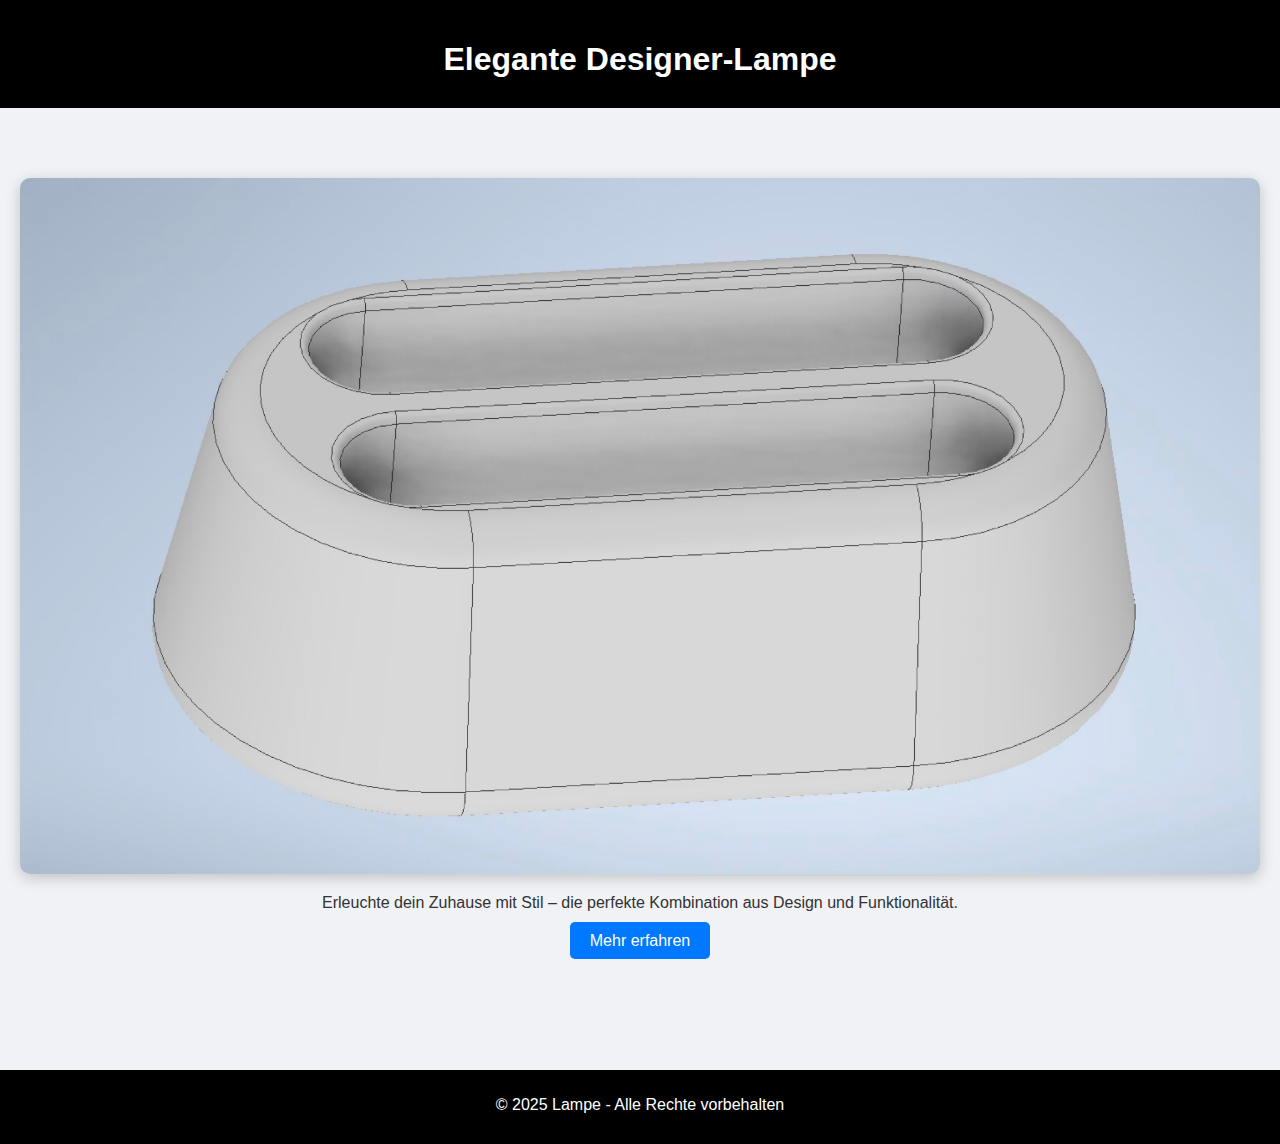
<file: index.html>
<!DOCTYPE html>
<html lang="de">
<head>
    <meta charset="UTF-8">
    <meta name="viewport" content="width=device-width, initial-scale=1.0">
    <title>Lampe - Startseite</title>
    <link rel="stylesheet" href="style.css">
</head>
<body>
    <header>
        <h1>Elegante Designer-Lampe</h1>
    </header>

    <main>
        <section class="hero">
            <img src="lampe1.jpg" alt="Elegante Designer-Lampe">
            <p>Erleuchte dein Zuhause mit Stil – die perfekte Kombination aus Design und Funktionalität.</p>
            <a href="product.html" class="btn">Mehr erfahren</a>
        </section>
    </main>

    <footer>
        <p>&copy; 2025 Lampe - Alle Rechte vorbehalten</p>
    </footer>
</body>
</html>
</file>
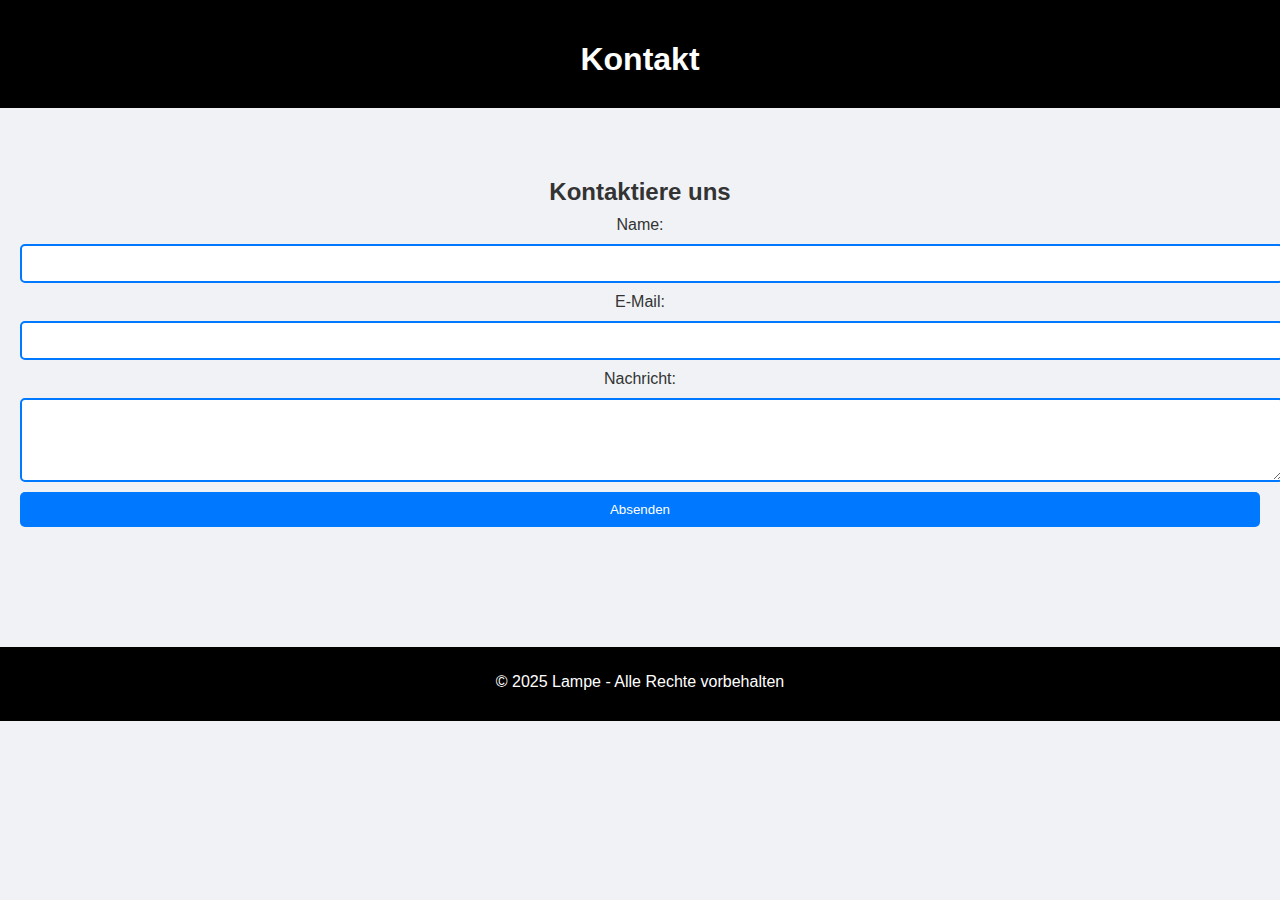
<file: contact.html>
<!DOCTYPE html>
<html lang="de">
<head>
    <meta charset="UTF-8">
    <meta name="viewport" content="width=device-width, initial-scale=1.0">
    <title>Lampe - Kontakt</title>
    <link rel="stylesheet" href="style.css">
    <script src="script.js" defer></script>
</head>
<body>
    <header>
        <h1>Kontakt</h1>
    </header>

    <main>
        <section class="contact">
            <h2>Kontaktiere uns</h2>
            <form id="contactForm">
                <label for="name">Name:</label>
                <input type="text" id="name" name="name" required>

                <label for="email">E-Mail:</label>
                <input type="email" id="email" name="email" required>

                <label for="message">Nachricht:</label>
                <textarea id="message" name="message" rows="4" required></textarea>

                <button type="submit" class="btn">Absenden</button>
            </form>
        </section>
    </main>

    <footer>
        <p>&copy; 2025 Lampe - Alle Rechte vorbehalten</p>
    </footer>
</body>
</html>
</file>
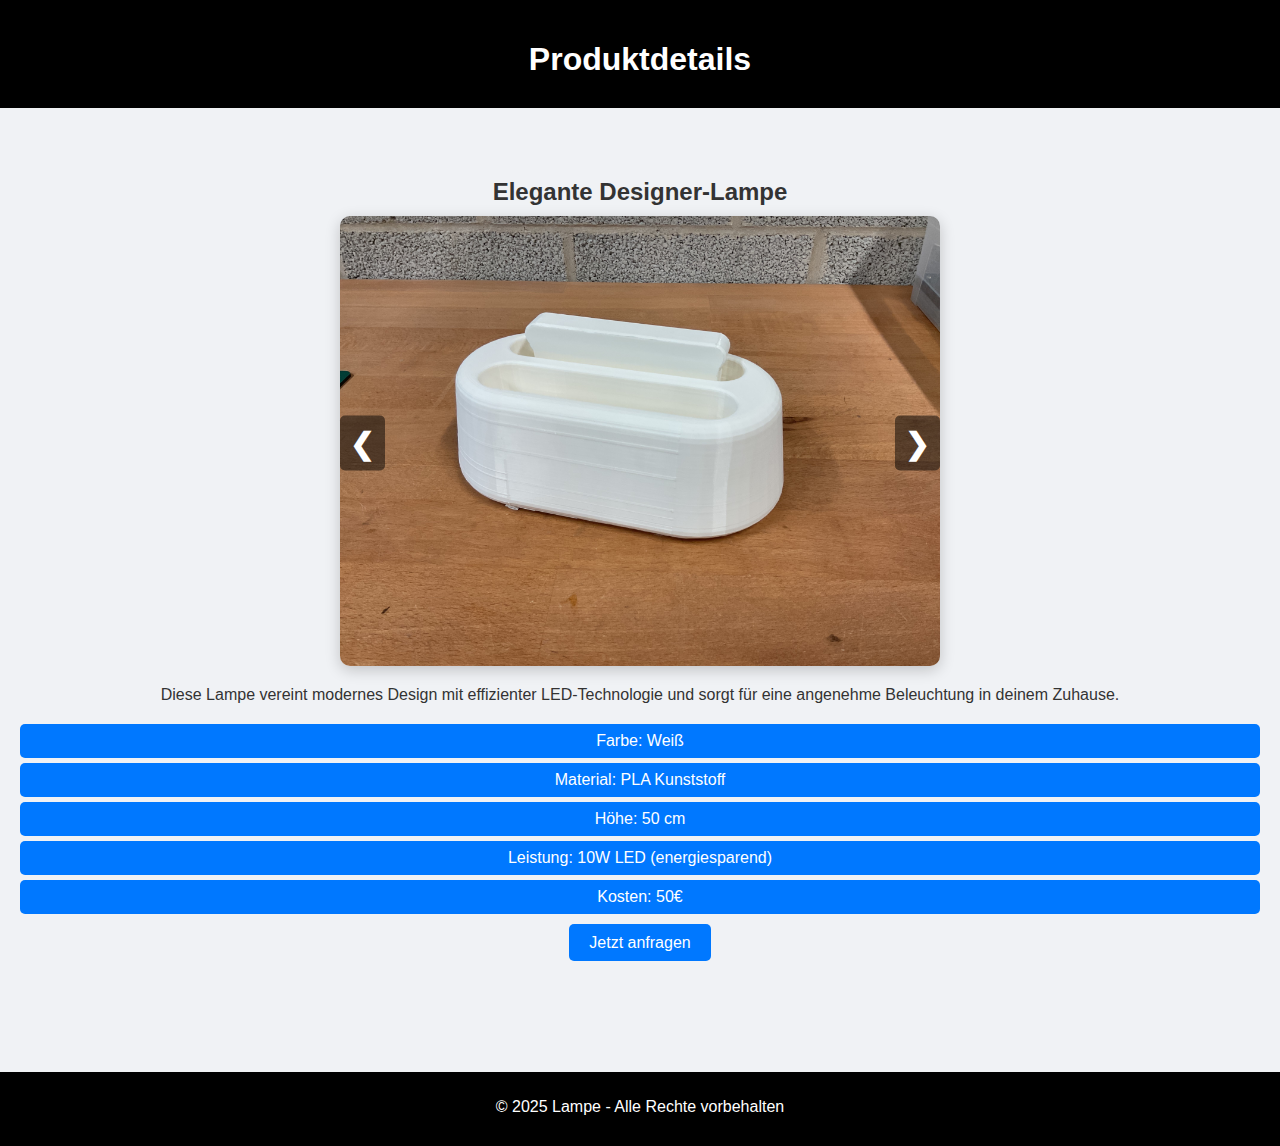
<file: product.html>
<!DOCTYPE html>
<html lang="de">
<head>
    <meta charset="UTF-8">
    <meta name="viewport" content="width=device-width, initial-scale=1.0">
    <title>Lampe - Produktdetails</title>
    <link rel="stylesheet" href="style.css">
    <script src="slide.js" defer></script>
</head>
<body>
    <header>
        <h1>Produktdetails</h1>
    </header>

    <main>
        <section class="product">
            <h2>Elegante Designer-Lampe</h2>
            
            <div class="slideshow-container">
                <div class="slide fade">
                    <img src="lampe2.jpg" alt="Lampe Bild 1">
                </div>
                <div class="slide fade">
                    <img src="lampe3.jpg" alt="Lampe Bild 2">
                </div>
                <div class="slide fade">
                    <img src="lampe4.jpg" alt="Lampe Bild 3">
                </div>
                <div class="slide fade">
                    <img src="lampe5.jpg" alt="Lampe Bild 3">
                </div>

                <!-- Vor- und Zurück-Pfeile -->
                <a class="prev" onclick="changeSlide(-1)">&#10094;</a>
                <a class="next" onclick="changeSlide(1)">&#10095;</a>
            </div>
            
            <p>
                Diese Lampe vereint modernes Design mit effizienter LED-Technologie und sorgt für eine angenehme Beleuchtung in deinem Zuhause.
            </p>
            <ul>
                <li>Farbe: Weiß</li>
                <li>Material: PLA Kunststoff</li>
                <li>Höhe: 50 cm</li>
                <li>Leistung: 10W LED (energiesparend)</li>
                <li>Kosten: 50€</li>
            </ul>
            <a href="contact.html" class="btn">Jetzt anfragen</a>
        </section>
    </main>

    <footer>
        <p>&copy; 2025 Lampe - Alle Rechte vorbehalten</p>
    </footer>
</body>
</html>
</file>
<file: style.css>
body {
    font-family: 'Poppins', sans-serif;
    margin: 0;
    padding: 0;
    box-sizing: border-box;
    background-color: #f0f2f5;
    color: #333;
}

header {
    background-color: #000;
    color: #fff;
    text-align: center;
    padding: 20px 0;
}

main {
    padding: 20px;
}

.hero, .product, .contact {
    text-align: center;
    margin: 50px 0;
}

img {
    max-width: 100%;
    height: auto;
    border-radius: 10px;
    box-shadow: 0 4px 15px rgba(0, 0, 0, 0.2);
}

h1, h2 {
    margin-bottom: 10px;
}

p, ul {
    margin-bottom: 20px;
}

ul {
    list-style-type: none;
    padding: 0;
}

li {
    background: #0078FF;
    color: #fff;
    padding: 8px;
    margin: 5px 0;
    border-radius: 5px;
}

.btn {
    background-color: #0078FF;
    color: #fff;
    padding: 10px 20px;
    text-decoration: none;
    border-radius: 5px;
    transition: background 0.3s;
    cursor: pointer;
    border: none;
}

.btn:hover {
    background-color: #005ecb;
}

footer {
    text-align: center;
    padding: 10px 0;
    background-color: #000;
    color: #fff;
    margin-top: 50px;
}

/* Kontaktformular */
form {
    display: flex;
    flex-direction: column;
    gap: 10px;
}

input, textarea {
    width: 100%;
    padding: 10px;
    border: 2px solid #0078FF;
    border-radius: 5px;
}

.slideshow-container {
    position: relative;
    max-width: 600px;
    margin: auto;
}

.slide {
    display: none;
    text-align: center;
}

.slide img {
    width: 100%;
    border-radius: 10px;
    box-shadow: 0 4px 15px rgba(0, 0, 0, 0.2);
}

/* Pfeile */
.prev, .next {
    position: absolute;
    top: 50%;
    transform: translateY(-50%);
    font-size: 30px;
    font-weight: bold;
    padding: 10px;
    cursor: pointer;
    color: white;
    background-color: rgba(0, 0, 0, 0.5);
    border-radius: 5px;
}

.prev { left: 0; }
.next { right: 0; }

.prev:hover, .next:hover {
    background-color: rgba(0, 0, 0, 0.8);
}

/* Sanfter Bildwechsel */
.fade {
    animation: fadeEffect 0.8s ease-in-out;
}

@keyframes fadeEffect {
    from { opacity: 0.4; }
    to { opacity: 1; }
}

canvas {
    position: fixed;
    width: 100%;
    height: 100%;
    z-index: 0;
}
</file>
